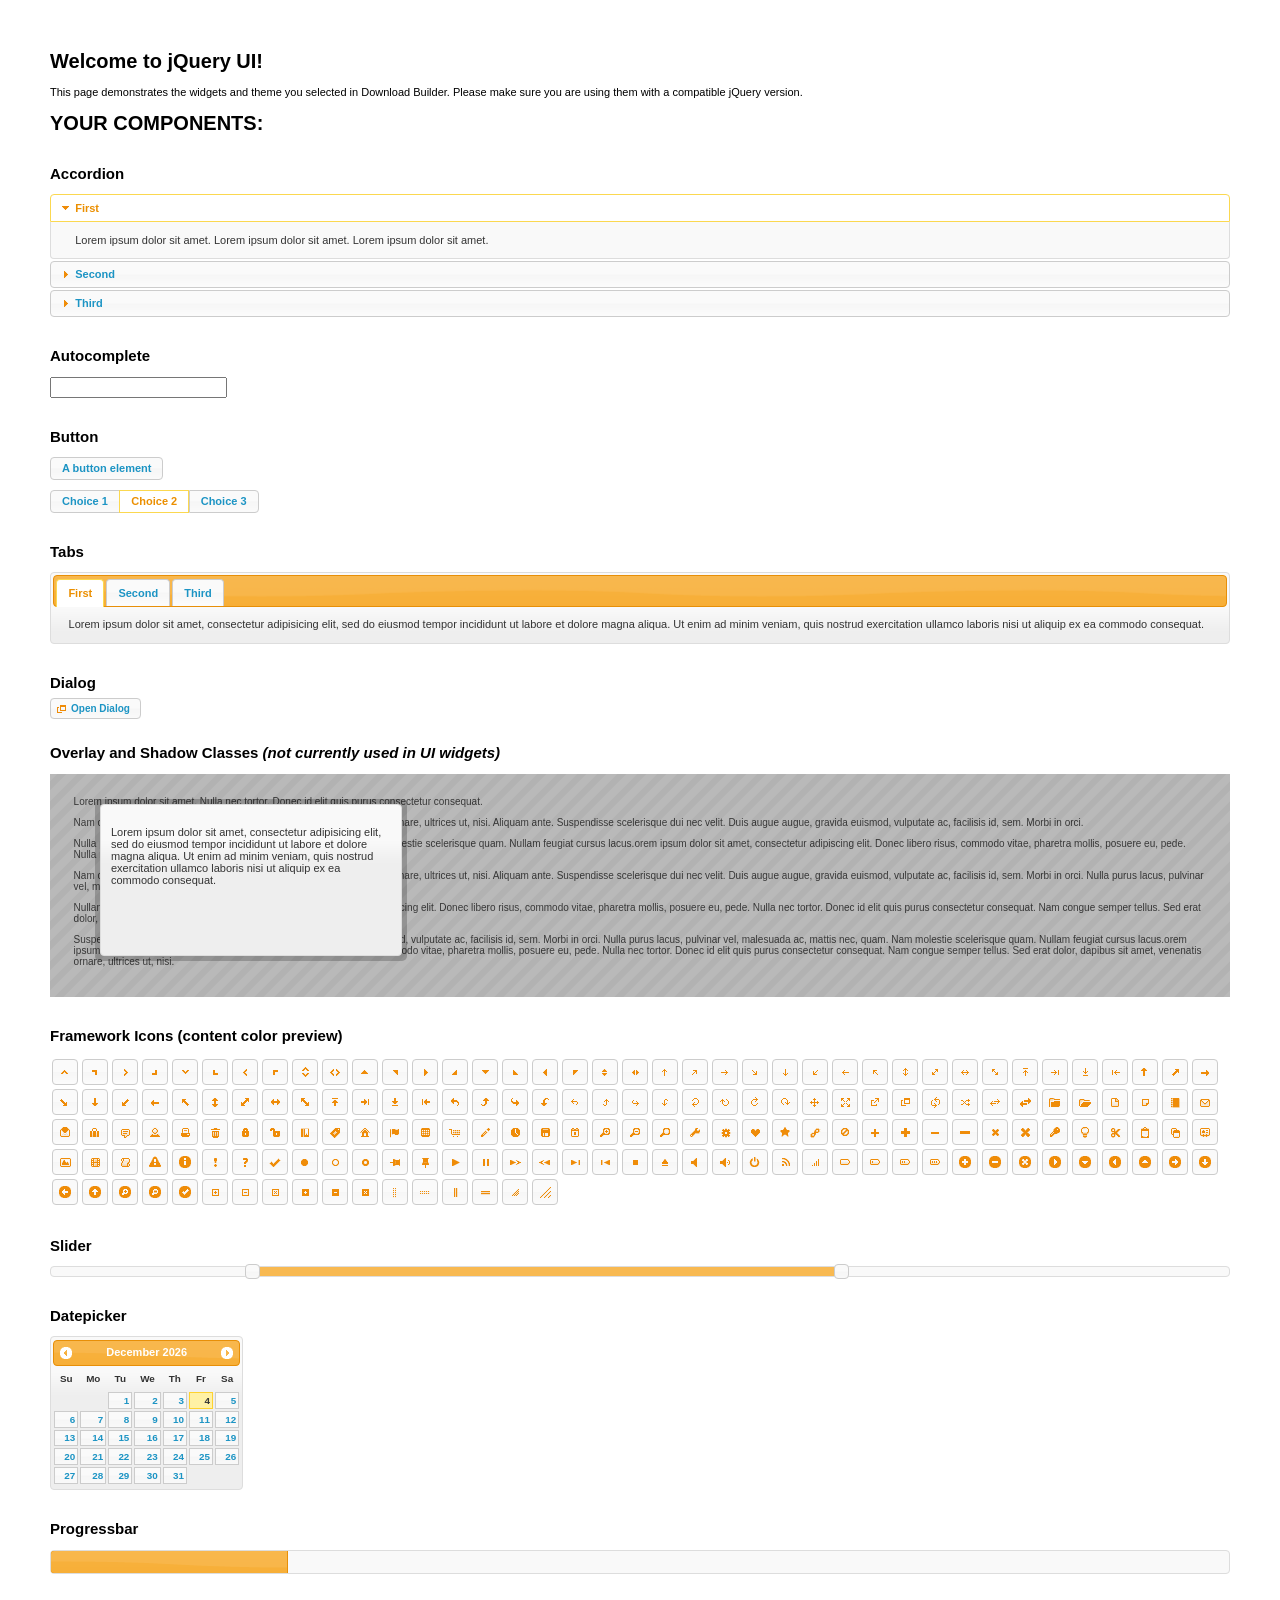
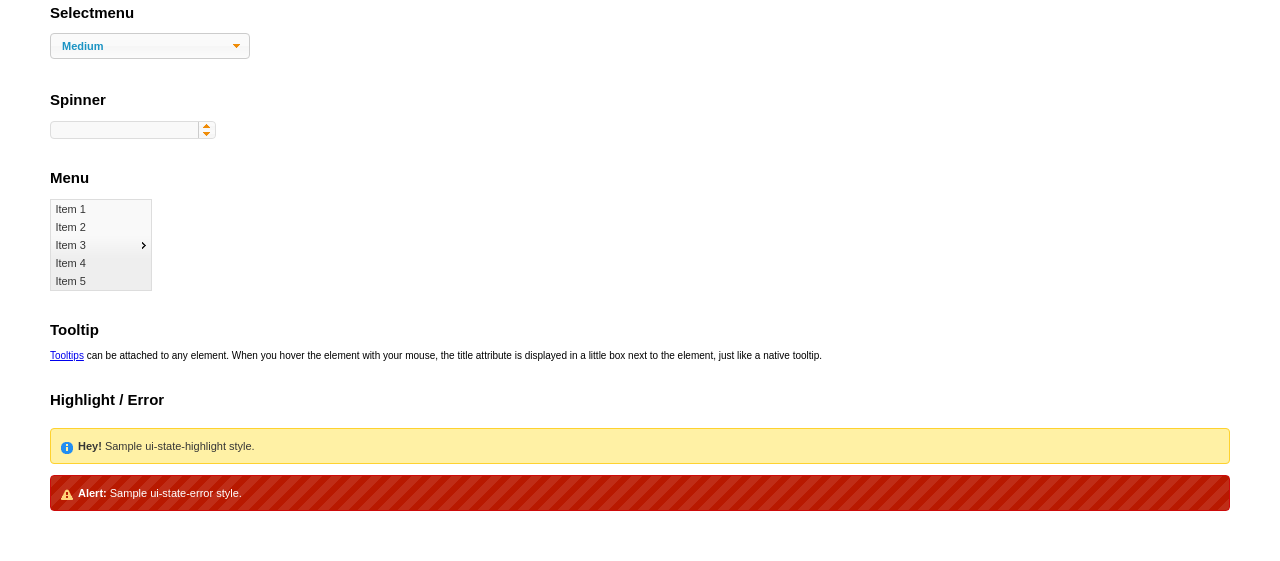
<file: experiments/01_implicature_strength/shared/full-projects/jquery-ui/index.html>
<!doctype html>
<html lang="us">
<head>
	<meta charset="utf-8">
	<title>jQuery UI Example Page</title>
	<link href="jquery-ui.css" rel="stylesheet">
	<style>
	body{
		font: 62.5% "Trebuchet MS", sans-serif;
		margin: 50px;
	}
	.demoHeaders {
		margin-top: 2em;
	}
	#dialog-link {
		padding: .4em 1em .4em 20px;
		text-decoration: none;
		position: relative;
	}
	#dialog-link span.ui-icon {
		margin: 0 5px 0 0;
		position: absolute;
		left: .2em;
		top: 50%;
		margin-top: -8px;
	}
	#icons {
		margin: 0;
		padding: 0;
	}
	#icons li {
		margin: 2px;
		position: relative;
		padding: 4px 0;
		cursor: pointer;
		float: left;
		list-style: none;
	}
	#icons span.ui-icon {
		float: left;
		margin: 0 4px;
	}
	.fakewindowcontain .ui-widget-overlay {
		position: absolute;
	}
	select {
		width: 200px;
	}
	</style>
</head>
<body>

<h1>Welcome to jQuery UI!</h1>

<div class="ui-widget">
	<p>This page demonstrates the widgets and theme you selected in Download Builder. Please make sure you are using them with a compatible jQuery version.</p>
</div>

<h1>YOUR COMPONENTS:</h1>


<!-- Accordion -->
<h2 class="demoHeaders">Accordion</h2>
<div id="accordion">
	<h3>First</h3>
	<div>Lorem ipsum dolor sit amet. Lorem ipsum dolor sit amet. Lorem ipsum dolor sit amet.</div>
	<h3>Second</h3>
	<div>Phasellus mattis tincidunt nibh.</div>
	<h3>Third</h3>
	<div>Nam dui erat, auctor a, dignissim quis.</div>
</div>



<!-- Autocomplete -->
<h2 class="demoHeaders">Autocomplete</h2>
<div>
	<input id="autocomplete" title="type &quot;a&quot;">
</div>



<!-- Button -->
<h2 class="demoHeaders">Button</h2>
<button id="button">A button element</button>
<form style="margin-top: 1em;">
	<div id="radioset">
		<input type="radio" id="radio1" name="radio"><label for="radio1">Choice 1</label>
		<input type="radio" id="radio2" name="radio" checked="checked"><label for="radio2">Choice 2</label>
		<input type="radio" id="radio3" name="radio"><label for="radio3">Choice 3</label>
	</div>
</form>



<!-- Tabs -->
<h2 class="demoHeaders">Tabs</h2>
<div id="tabs">
	<ul>
		<li><a href="#tabs-1">First</a></li>
		<li><a href="#tabs-2">Second</a></li>
		<li><a href="#tabs-3">Third</a></li>
	</ul>
	<div id="tabs-1">Lorem ipsum dolor sit amet, consectetur adipisicing elit, sed do eiusmod tempor incididunt ut labore et dolore magna aliqua. Ut enim ad minim veniam, quis nostrud exercitation ullamco laboris nisi ut aliquip ex ea commodo consequat.</div>
	<div id="tabs-2">Phasellus mattis tincidunt nibh. Cras orci urna, blandit id, pretium vel, aliquet ornare, felis. Maecenas scelerisque sem non nisl. Fusce sed lorem in enim dictum bibendum.</div>
	<div id="tabs-3">Nam dui erat, auctor a, dignissim quis, sollicitudin eu, felis. Pellentesque nisi urna, interdum eget, sagittis et, consequat vestibulum, lacus. Mauris porttitor ullamcorper augue.</div>
</div>



<!-- Dialog NOTE: Dialog is not generated by UI in this demo so it can be visually styled in themeroller-->
<h2 class="demoHeaders">Dialog</h2>
<p><a href="#" id="dialog-link" class="ui-state-default ui-corner-all"><span class="ui-icon ui-icon-newwin"></span>Open Dialog</a></p>

<h2 class="demoHeaders">Overlay and Shadow Classes <em>(not currently used in UI widgets)</em></h2>
<div style="position: relative; width: 96%; height: 200px; padding:1% 2%; overflow:hidden;" class="fakewindowcontain">
	<p>Lorem ipsum dolor sit amet,  Nulla nec tortor. Donec id elit quis purus consectetur consequat. </p><p>Nam congue semper tellus. Sed erat dolor, dapibus sit amet, venenatis ornare, ultrices ut, nisi. Aliquam ante. Suspendisse scelerisque dui nec velit. Duis augue augue, gravida euismod, vulputate ac, facilisis id, sem. Morbi in orci. </p><p>Nulla purus lacus, pulvinar vel, malesuada ac, mattis nec, quam. Nam molestie scelerisque quam. Nullam feugiat cursus lacus.orem ipsum dolor sit amet, consectetur adipiscing elit. Donec libero risus, commodo vitae, pharetra mollis, posuere eu, pede. Nulla nec tortor. Donec id elit quis purus consectetur consequat. </p><p>Nam congue semper tellus. Sed erat dolor, dapibus sit amet, venenatis ornare, ultrices ut, nisi. Aliquam ante. Suspendisse scelerisque dui nec velit. Duis augue augue, gravida euismod, vulputate ac, facilisis id, sem. Morbi in orci. Nulla purus lacus, pulvinar vel, malesuada ac, mattis nec, quam. Nam molestie scelerisque quam. </p><p>Nullam feugiat cursus lacus.orem ipsum dolor sit amet, consectetur adipiscing elit. Donec libero risus, commodo vitae, pharetra mollis, posuere eu, pede. Nulla nec tortor. Donec id elit quis purus consectetur consequat. Nam congue semper tellus. Sed erat dolor, dapibus sit amet, venenatis ornare, ultrices ut, nisi. Aliquam ante. </p><p>Suspendisse scelerisque dui nec velit. Duis augue augue, gravida euismod, vulputate ac, facilisis id, sem. Morbi in orci. Nulla purus lacus, pulvinar vel, malesuada ac, mattis nec, quam. Nam molestie scelerisque quam. Nullam feugiat cursus lacus.orem ipsum dolor sit amet, consectetur adipiscing elit. Donec libero risus, commodo vitae, pharetra mollis, posuere eu, pede. Nulla nec tortor. Donec id elit quis purus consectetur consequat. Nam congue semper tellus. Sed erat dolor, dapibus sit amet, venenatis ornare, ultrices ut, nisi. </p>

	<!-- ui-dialog -->
	<div class="ui-overlay"><div class="ui-widget-overlay"></div><div class="ui-widget-shadow ui-corner-all" style="width: 302px; height: 152px; position: absolute; left: 50px; top: 30px;"></div></div>
	<div style="position: absolute; width: 280px; height: 130px;left: 50px; top: 30px; padding: 10px;" class="ui-widget ui-widget-content ui-corner-all">
		<div class="ui-dialog-content ui-widget-content" style="background: none; border: 0;">
			<p>Lorem ipsum dolor sit amet, consectetur adipisicing elit, sed do eiusmod tempor incididunt ut labore et dolore magna aliqua. Ut enim ad minim veniam, quis nostrud exercitation ullamco laboris nisi ut aliquip ex ea commodo consequat.</p>
		</div>
	</div>

</div>

<!-- ui-dialog -->
<div id="dialog" title="Dialog Title">
	<p>Lorem ipsum dolor sit amet, consectetur adipisicing elit, sed do eiusmod tempor incididunt ut labore et dolore magna aliqua. Ut enim ad minim veniam, quis nostrud exercitation ullamco laboris nisi ut aliquip ex ea commodo consequat.</p>
</div>



<h2 class="demoHeaders">Framework Icons (content color preview)</h2>
<ul id="icons" class="ui-widget ui-helper-clearfix">
	<li class="ui-state-default ui-corner-all" title=".ui-icon-carat-1-n"><span class="ui-icon ui-icon-carat-1-n"></span></li>
	<li class="ui-state-default ui-corner-all" title=".ui-icon-carat-1-ne"><span class="ui-icon ui-icon-carat-1-ne"></span></li>
	<li class="ui-state-default ui-corner-all" title=".ui-icon-carat-1-e"><span class="ui-icon ui-icon-carat-1-e"></span></li>
	<li class="ui-state-default ui-corner-all" title=".ui-icon-carat-1-se"><span class="ui-icon ui-icon-carat-1-se"></span></li>
	<li class="ui-state-default ui-corner-all" title=".ui-icon-carat-1-s"><span class="ui-icon ui-icon-carat-1-s"></span></li>
	<li class="ui-state-default ui-corner-all" title=".ui-icon-carat-1-sw"><span class="ui-icon ui-icon-carat-1-sw"></span></li>
	<li class="ui-state-default ui-corner-all" title=".ui-icon-carat-1-w"><span class="ui-icon ui-icon-carat-1-w"></span></li>
	<li class="ui-state-default ui-corner-all" title=".ui-icon-carat-1-nw"><span class="ui-icon ui-icon-carat-1-nw"></span></li>
	<li class="ui-state-default ui-corner-all" title=".ui-icon-carat-2-n-s"><span class="ui-icon ui-icon-carat-2-n-s"></span></li>
	<li class="ui-state-default ui-corner-all" title=".ui-icon-carat-2-e-w"><span class="ui-icon ui-icon-carat-2-e-w"></span></li>
	<li class="ui-state-default ui-corner-all" title=".ui-icon-triangle-1-n"><span class="ui-icon ui-icon-triangle-1-n"></span></li>
	<li class="ui-state-default ui-corner-all" title=".ui-icon-triangle-1-ne"><span class="ui-icon ui-icon-triangle-1-ne"></span></li>
	<li class="ui-state-default ui-corner-all" title=".ui-icon-triangle-1-e"><span class="ui-icon ui-icon-triangle-1-e"></span></li>
	<li class="ui-state-default ui-corner-all" title=".ui-icon-triangle-1-se"><span class="ui-icon ui-icon-triangle-1-se"></span></li>
	<li class="ui-state-default ui-corner-all" title=".ui-icon-triangle-1-s"><span class="ui-icon ui-icon-triangle-1-s"></span></li>
	<li class="ui-state-default ui-corner-all" title=".ui-icon-triangle-1-sw"><span class="ui-icon ui-icon-triangle-1-sw"></span></li>
	<li class="ui-state-default ui-corner-all" title=".ui-icon-triangle-1-w"><span class="ui-icon ui-icon-triangle-1-w"></span></li>
	<li class="ui-state-default ui-corner-all" title=".ui-icon-triangle-1-nw"><span class="ui-icon ui-icon-triangle-1-nw"></span></li>
	<li class="ui-state-default ui-corner-all" title=".ui-icon-triangle-2-n-s"><span class="ui-icon ui-icon-triangle-2-n-s"></span></li>
	<li class="ui-state-default ui-corner-all" title=".ui-icon-triangle-2-e-w"><span class="ui-icon ui-icon-triangle-2-e-w"></span></li>
	<li class="ui-state-default ui-corner-all" title=".ui-icon-arrow-1-n"><span class="ui-icon ui-icon-arrow-1-n"></span></li>
	<li class="ui-state-default ui-corner-all" title=".ui-icon-arrow-1-ne"><span class="ui-icon ui-icon-arrow-1-ne"></span></li>
	<li class="ui-state-default ui-corner-all" title=".ui-icon-arrow-1-e"><span class="ui-icon ui-icon-arrow-1-e"></span></li>
	<li class="ui-state-default ui-corner-all" title=".ui-icon-arrow-1-se"><span class="ui-icon ui-icon-arrow-1-se"></span></li>
	<li class="ui-state-default ui-corner-all" title=".ui-icon-arrow-1-s"><span class="ui-icon ui-icon-arrow-1-s"></span></li>
	<li class="ui-state-default ui-corner-all" title=".ui-icon-arrow-1-sw"><span class="ui-icon ui-icon-arrow-1-sw"></span></li>
	<li class="ui-state-default ui-corner-all" title=".ui-icon-arrow-1-w"><span class="ui-icon ui-icon-arrow-1-w"></span></li>
	<li class="ui-state-default ui-corner-all" title=".ui-icon-arrow-1-nw"><span class="ui-icon ui-icon-arrow-1-nw"></span></li>
	<li class="ui-state-default ui-corner-all" title=".ui-icon-arrow-2-n-s"><span class="ui-icon ui-icon-arrow-2-n-s"></span></li>
	<li class="ui-state-default ui-corner-all" title=".ui-icon-arrow-2-ne-sw"><span class="ui-icon ui-icon-arrow-2-ne-sw"></span></li>
	<li class="ui-state-default ui-corner-all" title=".ui-icon-arrow-2-e-w"><span class="ui-icon ui-icon-arrow-2-e-w"></span></li>
	<li class="ui-state-default ui-corner-all" title=".ui-icon-arrow-2-se-nw"><span class="ui-icon ui-icon-arrow-2-se-nw"></span></li>
	<li class="ui-state-default ui-corner-all" title=".ui-icon-arrowstop-1-n"><span class="ui-icon ui-icon-arrowstop-1-n"></span></li>
	<li class="ui-state-default ui-corner-all" title=".ui-icon-arrowstop-1-e"><span class="ui-icon ui-icon-arrowstop-1-e"></span></li>
	<li class="ui-state-default ui-corner-all" title=".ui-icon-arrowstop-1-s"><span class="ui-icon ui-icon-arrowstop-1-s"></span></li>
	<li class="ui-state-default ui-corner-all" title=".ui-icon-arrowstop-1-w"><span class="ui-icon ui-icon-arrowstop-1-w"></span></li>
	<li class="ui-state-default ui-corner-all" title=".ui-icon-arrowthick-1-n"><span class="ui-icon ui-icon-arrowthick-1-n"></span></li>
	<li class="ui-state-default ui-corner-all" title=".ui-icon-arrowthick-1-ne"><span class="ui-icon ui-icon-arrowthick-1-ne"></span></li>
	<li class="ui-state-default ui-corner-all" title=".ui-icon-arrowthick-1-e"><span class="ui-icon ui-icon-arrowthick-1-e"></span></li>
	<li class="ui-state-default ui-corner-all" title=".ui-icon-arrowthick-1-se"><span class="ui-icon ui-icon-arrowthick-1-se"></span></li>
	<li class="ui-state-default ui-corner-all" title=".ui-icon-arrowthick-1-s"><span class="ui-icon ui-icon-arrowthick-1-s"></span></li>
	<li class="ui-state-default ui-corner-all" title=".ui-icon-arrowthick-1-sw"><span class="ui-icon ui-icon-arrowthick-1-sw"></span></li>
	<li class="ui-state-default ui-corner-all" title=".ui-icon-arrowthick-1-w"><span class="ui-icon ui-icon-arrowthick-1-w"></span></li>
	<li class="ui-state-default ui-corner-all" title=".ui-icon-arrowthick-1-nw"><span class="ui-icon ui-icon-arrowthick-1-nw"></span></li>
	<li class="ui-state-default ui-corner-all" title=".ui-icon-arrowthick-2-n-s"><span class="ui-icon ui-icon-arrowthick-2-n-s"></span></li>
	<li class="ui-state-default ui-corner-all" title=".ui-icon-arrowthick-2-ne-sw"><span class="ui-icon ui-icon-arrowthick-2-ne-sw"></span></li>
	<li class="ui-state-default ui-corner-all" title=".ui-icon-arrowthick-2-e-w"><span class="ui-icon ui-icon-arrowthick-2-e-w"></span></li>
	<li class="ui-state-default ui-corner-all" title=".ui-icon-arrowthick-2-se-nw"><span class="ui-icon ui-icon-arrowthick-2-se-nw"></span></li>
	<li class="ui-state-default ui-corner-all" title=".ui-icon-arrowthickstop-1-n"><span class="ui-icon ui-icon-arrowthickstop-1-n"></span></li>
	<li class="ui-state-default ui-corner-all" title=".ui-icon-arrowthickstop-1-e"><span class="ui-icon ui-icon-arrowthickstop-1-e"></span></li>
	<li class="ui-state-default ui-corner-all" title=".ui-icon-arrowthickstop-1-s"><span class="ui-icon ui-icon-arrowthickstop-1-s"></span></li>
	<li class="ui-state-default ui-corner-all" title=".ui-icon-arrowthickstop-1-w"><span class="ui-icon ui-icon-arrowthickstop-1-w"></span></li>
	<li class="ui-state-default ui-corner-all" title=".ui-icon-arrowreturnthick-1-w"><span class="ui-icon ui-icon-arrowreturnthick-1-w"></span></li>
	<li class="ui-state-default ui-corner-all" title=".ui-icon-arrowreturnthick-1-n"><span class="ui-icon ui-icon-arrowreturnthick-1-n"></span></li>
	<li class="ui-state-default ui-corner-all" title=".ui-icon-arrowreturnthick-1-e"><span class="ui-icon ui-icon-arrowreturnthick-1-e"></span></li>
	<li class="ui-state-default ui-corner-all" title=".ui-icon-arrowreturnthick-1-s"><span class="ui-icon ui-icon-arrowreturnthick-1-s"></span></li>
	<li class="ui-state-default ui-corner-all" title=".ui-icon-arrowreturn-1-w"><span class="ui-icon ui-icon-arrowreturn-1-w"></span></li>
	<li class="ui-state-default ui-corner-all" title=".ui-icon-arrowreturn-1-n"><span class="ui-icon ui-icon-arrowreturn-1-n"></span></li>
	<li class="ui-state-default ui-corner-all" title=".ui-icon-arrowreturn-1-e"><span class="ui-icon ui-icon-arrowreturn-1-e"></span></li>
	<li class="ui-state-default ui-corner-all" title=".ui-icon-arrowreturn-1-s"><span class="ui-icon ui-icon-arrowreturn-1-s"></span></li>
	<li class="ui-state-default ui-corner-all" title=".ui-icon-arrowrefresh-1-w"><span class="ui-icon ui-icon-arrowrefresh-1-w"></span></li>
	<li class="ui-state-default ui-corner-all" title=".ui-icon-arrowrefresh-1-n"><span class="ui-icon ui-icon-arrowrefresh-1-n"></span></li>
	<li class="ui-state-default ui-corner-all" title=".ui-icon-arrowrefresh-1-e"><span class="ui-icon ui-icon-arrowrefresh-1-e"></span></li>
	<li class="ui-state-default ui-corner-all" title=".ui-icon-arrowrefresh-1-s"><span class="ui-icon ui-icon-arrowrefresh-1-s"></span></li>
	<li class="ui-state-default ui-corner-all" title=".ui-icon-arrow-4"><span class="ui-icon ui-icon-arrow-4"></span></li>
	<li class="ui-state-default ui-corner-all" title=".ui-icon-arrow-4-diag"><span class="ui-icon ui-icon-arrow-4-diag"></span></li>
	<li class="ui-state-default ui-corner-all" title=".ui-icon-extlink"><span class="ui-icon ui-icon-extlink"></span></li>
	<li class="ui-state-default ui-corner-all" title=".ui-icon-newwin"><span class="ui-icon ui-icon-newwin"></span></li>
	<li class="ui-state-default ui-corner-all" title=".ui-icon-refresh"><span class="ui-icon ui-icon-refresh"></span></li>
	<li class="ui-state-default ui-corner-all" title=".ui-icon-shuffle"><span class="ui-icon ui-icon-shuffle"></span></li>
	<li class="ui-state-default ui-corner-all" title=".ui-icon-transfer-e-w"><span class="ui-icon ui-icon-transfer-e-w"></span></li>
	<li class="ui-state-default ui-corner-all" title=".ui-icon-transferthick-e-w"><span class="ui-icon ui-icon-transferthick-e-w"></span></li>
	<li class="ui-state-default ui-corner-all" title=".ui-icon-folder-collapsed"><span class="ui-icon ui-icon-folder-collapsed"></span></li>
	<li class="ui-state-default ui-corner-all" title=".ui-icon-folder-open"><span class="ui-icon ui-icon-folder-open"></span></li>
	<li class="ui-state-default ui-corner-all" title=".ui-icon-document"><span class="ui-icon ui-icon-document"></span></li>
	<li class="ui-state-default ui-corner-all" title=".ui-icon-document-b"><span class="ui-icon ui-icon-document-b"></span></li>
	<li class="ui-state-default ui-corner-all" title=".ui-icon-note"><span class="ui-icon ui-icon-note"></span></li>
	<li class="ui-state-default ui-corner-all" title=".ui-icon-mail-closed"><span class="ui-icon ui-icon-mail-closed"></span></li>
	<li class="ui-state-default ui-corner-all" title=".ui-icon-mail-open"><span class="ui-icon ui-icon-mail-open"></span></li>
	<li class="ui-state-default ui-corner-all" title=".ui-icon-suitcase"><span class="ui-icon ui-icon-suitcase"></span></li>
	<li class="ui-state-default ui-corner-all" title=".ui-icon-comment"><span class="ui-icon ui-icon-comment"></span></li>
	<li class="ui-state-default ui-corner-all" title=".ui-icon-person"><span class="ui-icon ui-icon-person"></span></li>
	<li class="ui-state-default ui-corner-all" title=".ui-icon-print"><span class="ui-icon ui-icon-print"></span></li>
	<li class="ui-state-default ui-corner-all" title=".ui-icon-trash"><span class="ui-icon ui-icon-trash"></span></li>
	<li class="ui-state-default ui-corner-all" title=".ui-icon-locked"><span class="ui-icon ui-icon-locked"></span></li>
	<li class="ui-state-default ui-corner-all" title=".ui-icon-unlocked"><span class="ui-icon ui-icon-unlocked"></span></li>
	<li class="ui-state-default ui-corner-all" title=".ui-icon-bookmark"><span class="ui-icon ui-icon-bookmark"></span></li>
	<li class="ui-state-default ui-corner-all" title=".ui-icon-tag"><span class="ui-icon ui-icon-tag"></span></li>
	<li class="ui-state-default ui-corner-all" title=".ui-icon-home"><span class="ui-icon ui-icon-home"></span></li>
	<li class="ui-state-default ui-corner-all" title=".ui-icon-flag"><span class="ui-icon ui-icon-flag"></span></li>
	<li class="ui-state-default ui-corner-all" title=".ui-icon-calculator"><span class="ui-icon ui-icon-calculator"></span></li>
	<li class="ui-state-default ui-corner-all" title=".ui-icon-cart"><span class="ui-icon ui-icon-cart"></span></li>
	<li class="ui-state-default ui-corner-all" title=".ui-icon-pencil"><span class="ui-icon ui-icon-pencil"></span></li>
	<li class="ui-state-default ui-corner-all" title=".ui-icon-clock"><span class="ui-icon ui-icon-clock"></span></li>
	<li class="ui-state-default ui-corner-all" title=".ui-icon-disk"><span class="ui-icon ui-icon-disk"></span></li>
	<li class="ui-state-default ui-corner-all" title=".ui-icon-calendar"><span class="ui-icon ui-icon-calendar"></span></li>
	<li class="ui-state-default ui-corner-all" title=".ui-icon-zoomin"><span class="ui-icon ui-icon-zoomin"></span></li>
	<li class="ui-state-default ui-corner-all" title=".ui-icon-zoomout"><span class="ui-icon ui-icon-zoomout"></span></li>
	<li class="ui-state-default ui-corner-all" title=".ui-icon-search"><span class="ui-icon ui-icon-search"></span></li>
	<li class="ui-state-default ui-corner-all" title=".ui-icon-wrench"><span class="ui-icon ui-icon-wrench"></span></li>
	<li class="ui-state-default ui-corner-all" title=".ui-icon-gear"><span class="ui-icon ui-icon-gear"></span></li>
	<li class="ui-state-default ui-corner-all" title=".ui-icon-heart"><span class="ui-icon ui-icon-heart"></span></li>
	<li class="ui-state-default ui-corner-all" title=".ui-icon-star"><span class="ui-icon ui-icon-star"></span></li>
	<li class="ui-state-default ui-corner-all" title=".ui-icon-link"><span class="ui-icon ui-icon-link"></span></li>
	<li class="ui-state-default ui-corner-all" title=".ui-icon-cancel"><span class="ui-icon ui-icon-cancel"></span></li>
	<li class="ui-state-default ui-corner-all" title=".ui-icon-plus"><span class="ui-icon ui-icon-plus"></span></li>
	<li class="ui-state-default ui-corner-all" title=".ui-icon-plusthick"><span class="ui-icon ui-icon-plusthick"></span></li>
	<li class="ui-state-default ui-corner-all" title=".ui-icon-minus"><span class="ui-icon ui-icon-minus"></span></li>
	<li class="ui-state-default ui-corner-all" title=".ui-icon-minusthick"><span class="ui-icon ui-icon-minusthick"></span></li>
	<li class="ui-state-default ui-corner-all" title=".ui-icon-close"><span class="ui-icon ui-icon-close"></span></li>
	<li class="ui-state-default ui-corner-all" title=".ui-icon-closethick"><span class="ui-icon ui-icon-closethick"></span></li>
	<li class="ui-state-default ui-corner-all" title=".ui-icon-key"><span class="ui-icon ui-icon-key"></span></li>
	<li class="ui-state-default ui-corner-all" title=".ui-icon-lightbulb"><span class="ui-icon ui-icon-lightbulb"></span></li>
	<li class="ui-state-default ui-corner-all" title=".ui-icon-scissors"><span class="ui-icon ui-icon-scissors"></span></li>
	<li class="ui-state-default ui-corner-all" title=".ui-icon-clipboard"><span class="ui-icon ui-icon-clipboard"></span></li>
	<li class="ui-state-default ui-corner-all" title=".ui-icon-copy"><span class="ui-icon ui-icon-copy"></span></li>
	<li class="ui-state-default ui-corner-all" title=".ui-icon-contact"><span class="ui-icon ui-icon-contact"></span></li>
	<li class="ui-state-default ui-corner-all" title=".ui-icon-image"><span class="ui-icon ui-icon-image"></span></li>
	<li class="ui-state-default ui-corner-all" title=".ui-icon-video"><span class="ui-icon ui-icon-video"></span></li>
	<li class="ui-state-default ui-corner-all" title=".ui-icon-script"><span class="ui-icon ui-icon-script"></span></li>
	<li class="ui-state-default ui-corner-all" title=".ui-icon-alert"><span class="ui-icon ui-icon-alert"></span></li>
	<li class="ui-state-default ui-corner-all" title=".ui-icon-info"><span class="ui-icon ui-icon-info"></span></li>
	<li class="ui-state-default ui-corner-all" title=".ui-icon-notice"><span class="ui-icon ui-icon-notice"></span></li>
	<li class="ui-state-default ui-corner-all" title=".ui-icon-help"><span class="ui-icon ui-icon-help"></span></li>
	<li class="ui-state-default ui-corner-all" title=".ui-icon-check"><span class="ui-icon ui-icon-check"></span></li>
	<li class="ui-state-default ui-corner-all" title=".ui-icon-bullet"><span class="ui-icon ui-icon-bullet"></span></li>
	<li class="ui-state-default ui-corner-all" title=".ui-icon-radio-off"><span class="ui-icon ui-icon-radio-off"></span></li>
	<li class="ui-state-default ui-corner-all" title=".ui-icon-radio-on"><span class="ui-icon ui-icon-radio-on"></span></li>
	<li class="ui-state-default ui-corner-all" title=".ui-icon-pin-w"><span class="ui-icon ui-icon-pin-w"></span></li>
	<li class="ui-state-default ui-corner-all" title=".ui-icon-pin-s"><span class="ui-icon ui-icon-pin-s"></span></li>
	<li class="ui-state-default ui-corner-all" title=".ui-icon-play"><span class="ui-icon ui-icon-play"></span></li>
	<li class="ui-state-default ui-corner-all" title=".ui-icon-pause"><span class="ui-icon ui-icon-pause"></span></li>
	<li class="ui-state-default ui-corner-all" title=".ui-icon-seek-next"><span class="ui-icon ui-icon-seek-next"></span></li>
	<li class="ui-state-default ui-corner-all" title=".ui-icon-seek-prev"><span class="ui-icon ui-icon-seek-prev"></span></li>
	<li class="ui-state-default ui-corner-all" title=".ui-icon-seek-end"><span class="ui-icon ui-icon-seek-end"></span></li>
	<li class="ui-state-default ui-corner-all" title=".ui-icon-seek-first"><span class="ui-icon ui-icon-seek-first"></span></li>
	<li class="ui-state-default ui-corner-all" title=".ui-icon-stop"><span class="ui-icon ui-icon-stop"></span></li>
	<li class="ui-state-default ui-corner-all" title=".ui-icon-eject"><span class="ui-icon ui-icon-eject"></span></li>
	<li class="ui-state-default ui-corner-all" title=".ui-icon-volume-off"><span class="ui-icon ui-icon-volume-off"></span></li>
	<li class="ui-state-default ui-corner-all" title=".ui-icon-volume-on"><span class="ui-icon ui-icon-volume-on"></span></li>
	<li class="ui-state-default ui-corner-all" title=".ui-icon-power"><span class="ui-icon ui-icon-power"></span></li>
	<li class="ui-state-default ui-corner-all" title=".ui-icon-signal-diag"><span class="ui-icon ui-icon-signal-diag"></span></li>
	<li class="ui-state-default ui-corner-all" title=".ui-icon-signal"><span class="ui-icon ui-icon-signal"></span></li>
	<li class="ui-state-default ui-corner-all" title=".ui-icon-battery-0"><span class="ui-icon ui-icon-battery-0"></span></li>
	<li class="ui-state-default ui-corner-all" title=".ui-icon-battery-1"><span class="ui-icon ui-icon-battery-1"></span></li>
	<li class="ui-state-default ui-corner-all" title=".ui-icon-battery-2"><span class="ui-icon ui-icon-battery-2"></span></li>
	<li class="ui-state-default ui-corner-all" title=".ui-icon-battery-3"><span class="ui-icon ui-icon-battery-3"></span></li>
	<li class="ui-state-default ui-corner-all" title=".ui-icon-circle-plus"><span class="ui-icon ui-icon-circle-plus"></span></li>
	<li class="ui-state-default ui-corner-all" title=".ui-icon-circle-minus"><span class="ui-icon ui-icon-circle-minus"></span></li>
	<li class="ui-state-default ui-corner-all" title=".ui-icon-circle-close"><span class="ui-icon ui-icon-circle-close"></span></li>
	<li class="ui-state-default ui-corner-all" title=".ui-icon-circle-triangle-e"><span class="ui-icon ui-icon-circle-triangle-e"></span></li>
	<li class="ui-state-default ui-corner-all" title=".ui-icon-circle-triangle-s"><span class="ui-icon ui-icon-circle-triangle-s"></span></li>
	<li class="ui-state-default ui-corner-all" title=".ui-icon-circle-triangle-w"><span class="ui-icon ui-icon-circle-triangle-w"></span></li>
	<li class="ui-state-default ui-corner-all" title=".ui-icon-circle-triangle-n"><span class="ui-icon ui-icon-circle-triangle-n"></span></li>
	<li class="ui-state-default ui-corner-all" title=".ui-icon-circle-arrow-e"><span class="ui-icon ui-icon-circle-arrow-e"></span></li>
	<li class="ui-state-default ui-corner-all" title=".ui-icon-circle-arrow-s"><span class="ui-icon ui-icon-circle-arrow-s"></span></li>
	<li class="ui-state-default ui-corner-all" title=".ui-icon-circle-arrow-w"><span class="ui-icon ui-icon-circle-arrow-w"></span></li>
	<li class="ui-state-default ui-corner-all" title=".ui-icon-circle-arrow-n"><span class="ui-icon ui-icon-circle-arrow-n"></span></li>
	<li class="ui-state-default ui-corner-all" title=".ui-icon-circle-zoomin"><span class="ui-icon ui-icon-circle-zoomin"></span></li>
	<li class="ui-state-default ui-corner-all" title=".ui-icon-circle-zoomout"><span class="ui-icon ui-icon-circle-zoomout"></span></li>
	<li class="ui-state-default ui-corner-all" title=".ui-icon-circle-check"><span class="ui-icon ui-icon-circle-check"></span></li>
	<li class="ui-state-default ui-corner-all" title=".ui-icon-circlesmall-plus"><span class="ui-icon ui-icon-circlesmall-plus"></span></li>
	<li class="ui-state-default ui-corner-all" title=".ui-icon-circlesmall-minus"><span class="ui-icon ui-icon-circlesmall-minus"></span></li>
	<li class="ui-state-default ui-corner-all" title=".ui-icon-circlesmall-close"><span class="ui-icon ui-icon-circlesmall-close"></span></li>
	<li class="ui-state-default ui-corner-all" title=".ui-icon-squaresmall-plus"><span class="ui-icon ui-icon-squaresmall-plus"></span></li>
	<li class="ui-state-default ui-corner-all" title=".ui-icon-squaresmall-minus"><span class="ui-icon ui-icon-squaresmall-minus"></span></li>
	<li class="ui-state-default ui-corner-all" title=".ui-icon-squaresmall-close"><span class="ui-icon ui-icon-squaresmall-close"></span></li>
	<li class="ui-state-default ui-corner-all" title=".ui-icon-grip-dotted-vertical"><span class="ui-icon ui-icon-grip-dotted-vertical"></span></li>
	<li class="ui-state-default ui-corner-all" title=".ui-icon-grip-dotted-horizontal"><span class="ui-icon ui-icon-grip-dotted-horizontal"></span></li>
	<li class="ui-state-default ui-corner-all" title=".ui-icon-grip-solid-vertical"><span class="ui-icon ui-icon-grip-solid-vertical"></span></li>
	<li class="ui-state-default ui-corner-all" title=".ui-icon-grip-solid-horizontal"><span class="ui-icon ui-icon-grip-solid-horizontal"></span></li>
	<li class="ui-state-default ui-corner-all" title=".ui-icon-gripsmall-diagonal-se"><span class="ui-icon ui-icon-gripsmall-diagonal-se"></span></li>
	<li class="ui-state-default ui-corner-all" title=".ui-icon-grip-diagonal-se"><span class="ui-icon ui-icon-grip-diagonal-se"></span></li>
</ul>


<!-- Slider -->
<h2 class="demoHeaders">Slider</h2>
<div id="slider"></div>



<!-- Datepicker -->
<h2 class="demoHeaders">Datepicker</h2>
<div id="datepicker"></div>



<!-- Progressbar -->
<h2 class="demoHeaders">Progressbar</h2>
<div id="progressbar"></div>



<!-- Progressbar -->
<h2 class="demoHeaders">Selectmenu</h2>
<select id="selectmenu">
	<option>Slower</option>
	<option>Slow</option>
	<option selected="selected">Medium</option>
	<option>Fast</option>
	<option>Faster</option>
</select>



<!-- Spinner -->
<h2 class="demoHeaders">Spinner</h2>
<input id="spinner">



<!-- Menu -->
<h2 class="demoHeaders">Menu</h2>
<ul style="width:100px;" id="menu">
	<li>Item 1</li>
	<li>Item 2</li>
	<li>Item 3
		<ul>
			<li>Item 3-1</li>
			<li>Item 3-2</li>
			<li>Item 3-3</li>
			<li>Item 3-4</li>
			<li>Item 3-5</li>
		</ul>
	</li>
	<li>Item 4</li>
	<li>Item 5</li>
</ul>



<!-- Tooltip -->
<h2 class="demoHeaders">Tooltip</h2>
<p id="tooltip">
	<a href="#" title="That&apos;s what this widget is">Tooltips</a> can be attached to any element. When you hover
the element with your mouse, the title attribute is displayed in a little box next to the element, just like a native tooltip.
</p>


<!-- Highlight / Error -->
<h2 class="demoHeaders">Highlight / Error</h2>
<div class="ui-widget">
	<div class="ui-state-highlight ui-corner-all" style="margin-top: 20px; padding: 0 .7em;">
		<p><span class="ui-icon ui-icon-info" style="float: left; margin-right: .3em;"></span>
		<strong>Hey!</strong> Sample ui-state-highlight style.</p>
	</div>
</div>
<br>
<div class="ui-widget">
	<div class="ui-state-error ui-corner-all" style="padding: 0 .7em;">
		<p><span class="ui-icon ui-icon-alert" style="float: left; margin-right: .3em;"></span>
		<strong>Alert:</strong> Sample ui-state-error style.</p>
	</div>
</div>

<script src="external/jquery/jquery.js"></script>
<script src="jquery-ui.js"></script>
<script>

$( "#accordion" ).accordion();



var availableTags = [
	"ActionScript",
	"AppleScript",
	"Asp",
	"BASIC",
	"C",
	"C++",
	"Clojure",
	"COBOL",
	"ColdFusion",
	"Erlang",
	"Fortran",
	"Groovy",
	"Haskell",
	"Java",
	"JavaScript",
	"Lisp",
	"Perl",
	"PHP",
	"Python",
	"Ruby",
	"Scala",
	"Scheme"
];
$( "#autocomplete" ).autocomplete({
	source: availableTags
});



$( "#button" ).button();
$( "#radioset" ).buttonset();



$( "#tabs" ).tabs();



$( "#dialog" ).dialog({
	autoOpen: false,
	width: 400,
	buttons: [
		{
			text: "Ok",
			click: function() {
				$( this ).dialog( "close" );
			}
		},
		{
			text: "Cancel",
			click: function() {
				$( this ).dialog( "close" );
			}
		}
	]
});

// Link to open the dialog
$( "#dialog-link" ).click(function( event ) {
	$( "#dialog" ).dialog( "open" );
	event.preventDefault();
});



$( "#datepicker" ).datepicker({
	inline: true
});



$( "#slider" ).slider({
	range: true,
	values: [ 17, 67 ]
});



$( "#progressbar" ).progressbar({
	value: 20
});



$( "#spinner" ).spinner();



$( "#menu" ).menu();



$( "#tooltip" ).tooltip();



$( "#selectmenu" ).selectmenu();


// Hover states on the static widgets
$( "#dialog-link, #icons li" ).hover(
	function() {
		$( this ).addClass( "ui-state-hover" );
	},
	function() {
		$( this ).removeClass( "ui-state-hover" );
	}
);
</script>
</body>
</html>
</file>
